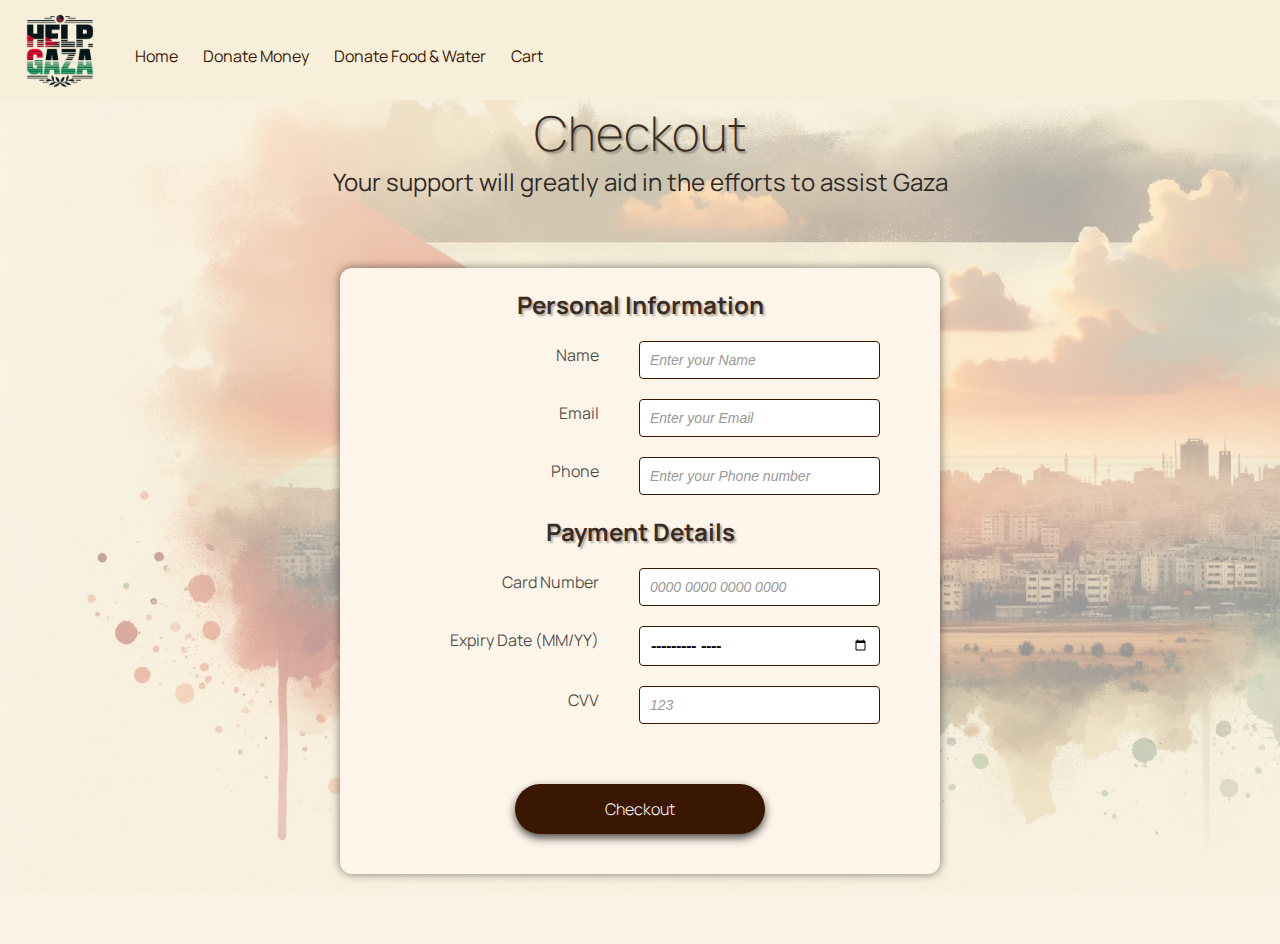
<file: checkout.html>
<!DOCTYPE html>
<html lang="en">
  <head>
    <meta charset="UTF-8" />
    <meta http-equiv="X-UA-Compatible" content="IE=edge" />
    <meta name="viewport" content="width=device-width" />
    <title>Money Donation</title>
    <link rel="stylesheet" href="./checkout.css" />
    <link rel="preconnect" href="https://fonts.googleapis.com" />
    <link rel="preconnect" href="https://fonts.gstatic.com" crossorigin />
    <link
      href="https://fonts.googleapis.com/css2?family=Rowdies:wght@300;400&display=swap"
      rel="stylesheet"
    />
    <link rel="preconnect" href="https://fonts.googleapis.com" />
    <link rel="preconnect" href="https://fonts.gstatic.com" crossorigin />
    <link
      href="https://fonts.googleapis.com/css2?family=Manrope&family=Rowdies:wght@300;400&display=swap"
      rel="stylesheet"
    />
    <link rel="preconnect" href="https://fonts.googleapis.com" />
    <link rel="preconnect" href="https://fonts.gstatic.com" crossorigin />
    <link
      href="https://fonts.googleapis.com/css2?family=Manrope&family=Rowdies:wght@300;400&display=swap"
      rel="stylesheet"
    />
  </head>

  <body>
    <nav>
      <ul>
        <li><img src=".\images\logo.png" alt="" /></li>
        <li><a href="index.html">Home</a></li>
        <li><a href="donation.html">Donate Money</a></li>
        <li><a href="food-water.html">Donate Food & Water</a></li>
        <li><a href="cart.html">Cart</a></li>
      </ul>
    </nav>
    <div class="header">
      <h1>Checkout</h1>
      <p>Your support will greatly aid in the efforts to assist Gaza</p>
    </div>
    <div class="container">
      
      <div id="donation-form">
        <form id="donationForm" onsubmit="return validateForm()">
          <div class="section third">
            <h2>Personal Information</h2>
            <div class="row">
              <label for="name">Name</label><br />
              <input
                type="text"
                id="name"
                name="name"
                placeholder="Enter your Name"
                required
              /><br />
            </div>
            <div class="row">
              <label for="email">Email</label><br />
              <input
                type="email"
                id="email"
                name="email"
                placeholder="Enter your Email"
                required
              /><br />
            </div>
            <div class="row">
              <label for="phone">Phone</label><br />
              <input
                type="text"
                id="phone"
                name="phone"
                placeholder="Enter your Phone number"
              /><br />
            </div>
          </div>
          <div class="section second">
            <h2>Payment Details</h2>
            <div class="row">
              <label for="ccn">Card Number</label><br />
              <input
                type="text"
                id="ccn"
                name="ccn"
                placeholder="0000 0000 0000 0000"
                required
              /><br />
            </div>
            <div class="row">
              <label for="expiry">Expiry Date (MM/YY)</label><br />
              <input type="month" id="expiry" name="expiry" required /><br />
            </div>
            <div class="row">
              <label for="cvv">CVV</label><br />
              <input
                type="text"
                id="cvv"
                name="cvv"
                placeholder="123"
                required
              /><br />
            </div>
          </div>
          <div class="section first total-price">
            <h2 ></h2>
            <input type="submit" value="Checkout" />
          </div>
        </form>
      </div>
    </div>
  </body>
  <script src="./checkout.js"></script>
</html>
</file>
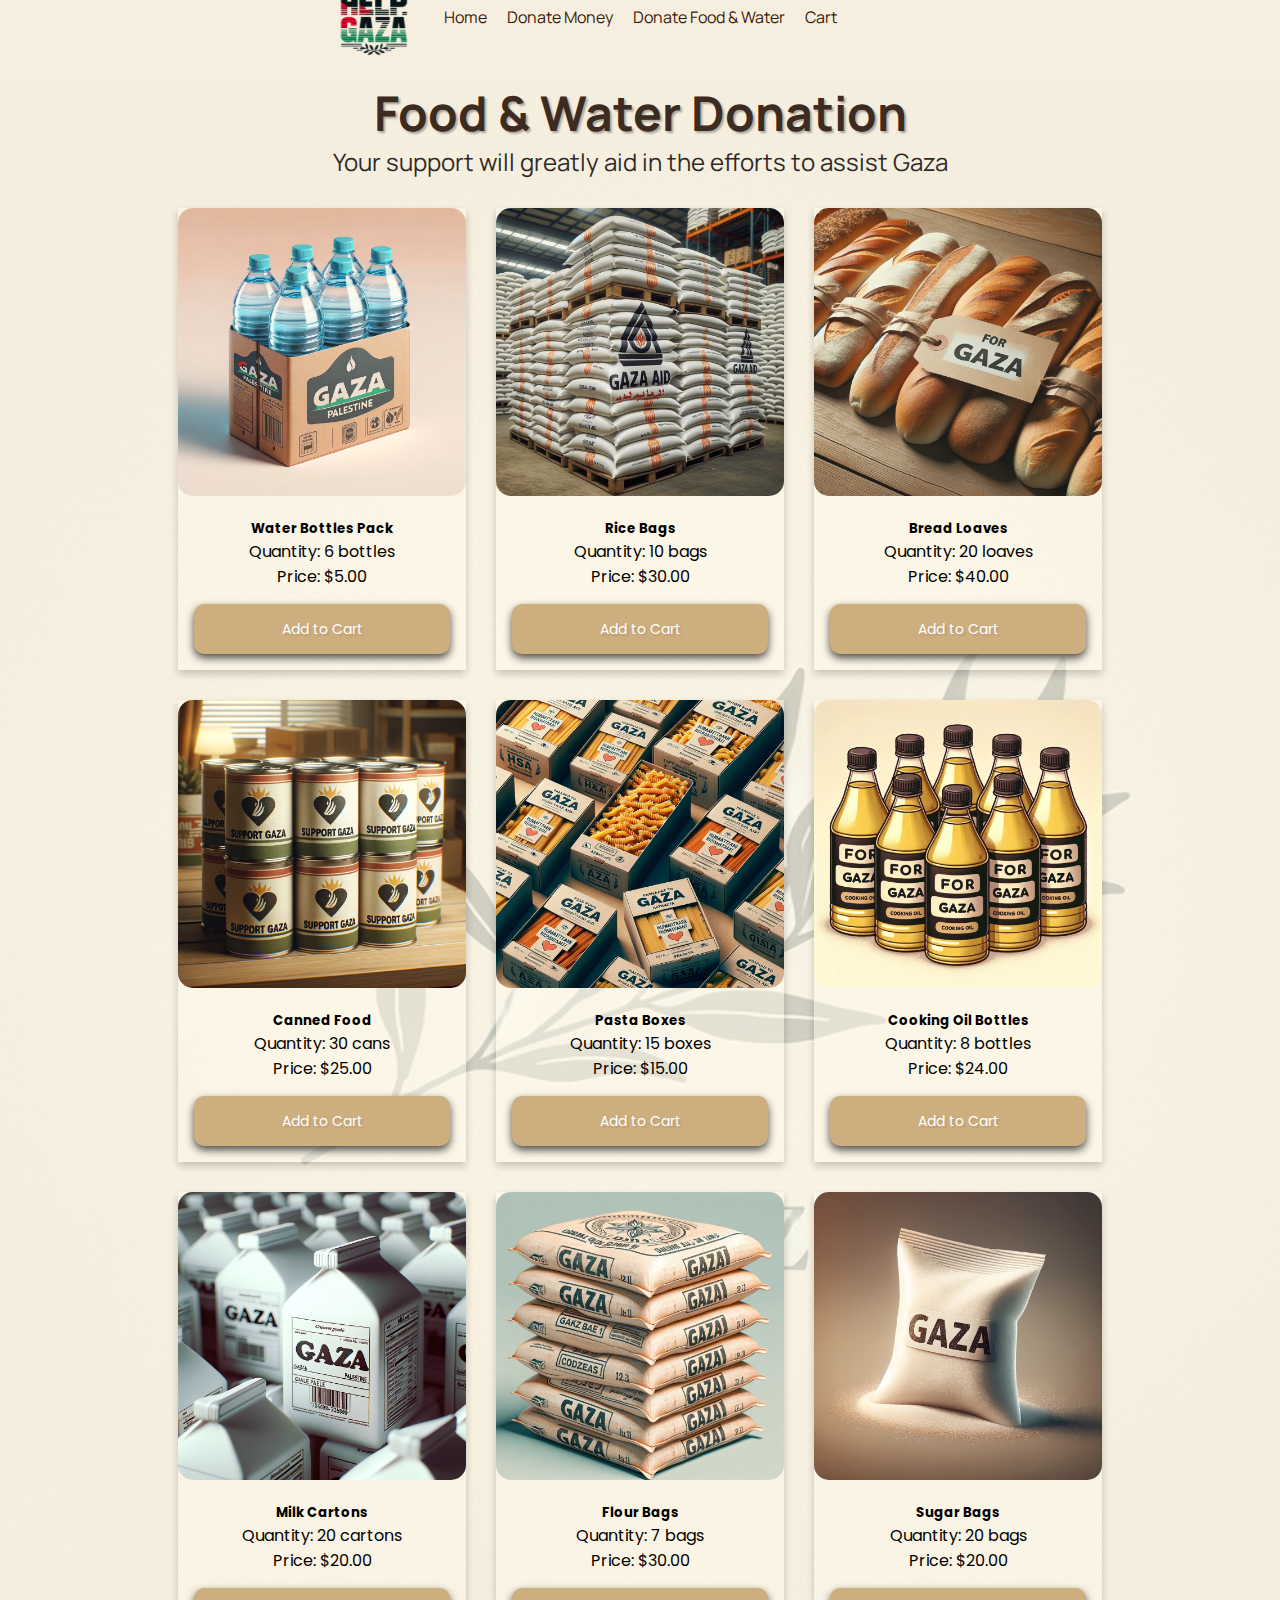
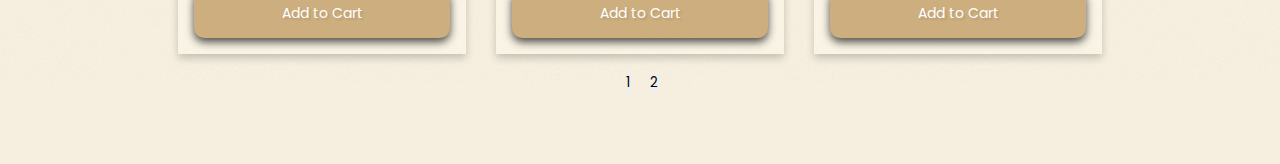
<file: food-water.html>
<!DOCTYPE html>
<html lang="en">
  <head>
    <meta charset="UTF-8" />
    <meta http-equiv="X-UA-Compatible" content="IE=edge" />
    <meta name="viewport" content="width=device-width, initial-scale=1.0" />
    <title>Food & Water</title>
    <link rel="preconnect" href="https://fonts.googleapis.com" />
    <link rel="preconnect" href="https://fonts.gstatic.com" crossorigin />
    <link
      href="https://fonts.googleapis.com/css2?family=Cairo:wght@700&family=Glory:wght@100;400&family=Poppins&display=swap"
      rel="stylesheet"
    />
    <link rel="stylesheet" href="./food-water.css" />
    <link
      href="https://cdn.jsdelivr.net/npm/bootstrap@5.3.2/dist/css/bootstrap.min.css"
      rel="stylesheet"
      integrity="sha384-T3c6CoIi6uLrA9TneNEoa7RxnatzjcDSCmG1MXxSR1GAsXEV/Dwwykc2MPK8M2HN"
      crossorigin="anonymous"
    />
    <link rel="preconnect" href="https://fonts.googleapis.com" />
    <link rel="preconnect" href="https://fonts.gstatic.com" crossorigin />
    <link
      href="https://fonts.googleapis.com/css2?family=Manrope&family=Rowdies:wght@300;400&display=swap"
      rel="stylesheet"
    />
  </head>

  <body class="p-4" style="background-color: #fffbec">
    <nav>
      <ul>
        <li><img src=".\images\logo.png" alt="" /></li>
        <li><a href="index.html">Home</a></li>
        <li><a href="money.html">Donate Money</a></li>
        <li><a href="food-water.html">Donate Food & Water</a></li>
        <li><a href="cart.html">Cart</a></li>
      </ul>
    </nav>
    <div class="header">
      <h1>Food & Water Donation</h1>
      <p>Your support will greatly aid in the efforts to assist Gaza</p>
    </div>
    <div id="container"></div>
    <nav aria-label="Page navigation example ">
      <ul class="pagination pagination-lg"></ul>
    </nav>
  </body>
  <script src="./food-water.js"></script>
  <script
    src="https://cdn.jsdelivr.net/npm/bootstrap@5.3.2/dist/js/bootstrap.bundle.min.js"
    integrity="sha384-C6RzsynM9kWDrMNeT87bh95OGNyZPhcTNXj1NW7RuBCsyN/o0jlpcV8Qyq46cDfL"
    crossorigin="anonymous"
  ></script>
</html>
</file>
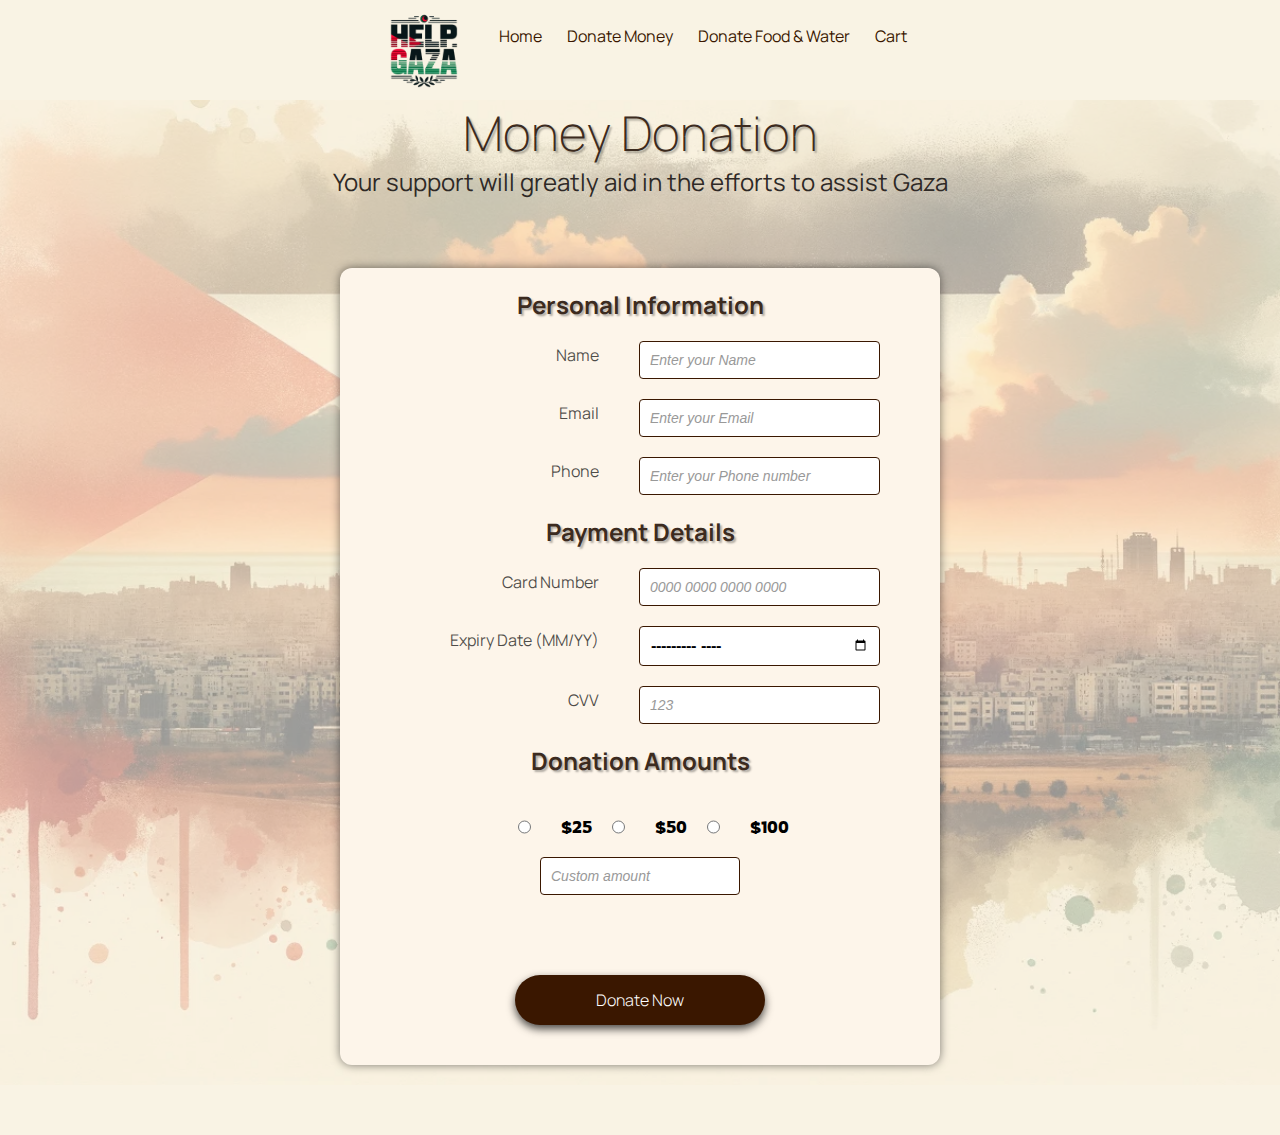
<file: money.html>
<!DOCTYPE html>
<html lang="en">
  <head>
    <meta charset="UTF-8" />
    <meta http-equiv="X-UA-Compatible" content="IE=edge" />
    <meta name="viewport" content="width=device-width" />
    <title>Money Donation</title>
    <link rel="stylesheet" href="./money.css" />
    <link rel="preconnect" href="https://fonts.googleapis.com" />
    <link rel="preconnect" href="https://fonts.gstatic.com" crossorigin />
    <link
      href="https://fonts.googleapis.com/css2?family=Rowdies:wght@300;400&display=swap"
      rel="stylesheet"
    />
    <link rel="preconnect" href="https://fonts.googleapis.com" />
    <link rel="preconnect" href="https://fonts.gstatic.com" crossorigin />
    <link
      href="https://fonts.googleapis.com/css2?family=Manrope&family=Rowdies:wght@300;400&display=swap"
      rel="stylesheet"
    />
    <link rel="preconnect" href="https://fonts.googleapis.com" />
    <link rel="preconnect" href="https://fonts.gstatic.com" crossorigin />
    <link
      href="https://fonts.googleapis.com/css2?family=Manrope&family=Rowdies:wght@300;400&display=swap"
      rel="stylesheet"
    />
  </head>

  <body>
    <nav>
      <ul>
        <li><img src=".\images\logo.png" alt="" /></li>
        <li><a href="index.html">Home</a></li>
        <li><a href="money.html">Donate Money</a></li>
        <li><a href="food-water.html">Donate Food & Water</a></li>
        <li><a href="cart.html">Cart</a></li>
      </ul>
    </nav>
    <div class="header">
      <h1>Money Donation</h1>
      <p>Your support will greatly aid in the efforts to assist Gaza</p>
    </div>
    <div class="container">
      
      <div id="donation-form">
        <form id="donationForm" onsubmit="return validateForm()">
          <div class="section third">
            <h2>Personal Information</h2>
            <div class="row">
              <label for="name">Name</label><br />
              <input
                type="text"
                id="name"
                name="name"
                placeholder="Enter your Name"
                required
              /><br />
            </div>
            <div class="row">
              <label for="email">Email</label><br />
              <input
                type="email"
                id="email"
                name="email"
                placeholder="Enter your Email"
                required
              /><br />
            </div>
            <div class="row">
              <label for="phone">Phone</label><br />
              <input
                type="text"
                id="phone"
                name="phone"
                placeholder="Enter your Phone number"
              /><br />
            </div>
          </div>
          <div class="section second">
            <h2>Payment Details</h2>
            <div class="row">
              <label for="ccn">Card Number</label><br />
              <input
                type="text"
                id="ccn"
                name="ccn"
                placeholder="0000 0000 0000 0000"
                required
              /><br />
            </div>
            <div class="row">
              <label for="expiry">Expiry Date (MM/YY)</label><br />
              <input type="month" id="expiry" name="expiry" required /><br />
            </div>
            <div class="row">
              <label for="cvv">CVV</label><br />
              <input
                type="text"
                id="cvv"
                name="cvv"
                placeholder="123"
                required
              /><br />
            </div>
          </div>
          <div class="section first">
            <h2>Donation Amounts</h2>
            <div class="row">
              <div class="row" >
                <input type="radio" name="amount" value="25" required /> $25
                <input type="radio" name="amount" value="50" /> $50
                <input type="radio" name="amount" value="100" /> $100
              </div>
            </div>
            <input
              type="number"
              name="customAmount"
              placeholder="Custom amount"
              id="amount"
            /><br />
            <input type="submit" value="Donate Now" />
          </div>
        </form>
      </div>
    </div>
  </body>
  <script src="./money.js"></script>
</html>
</file>
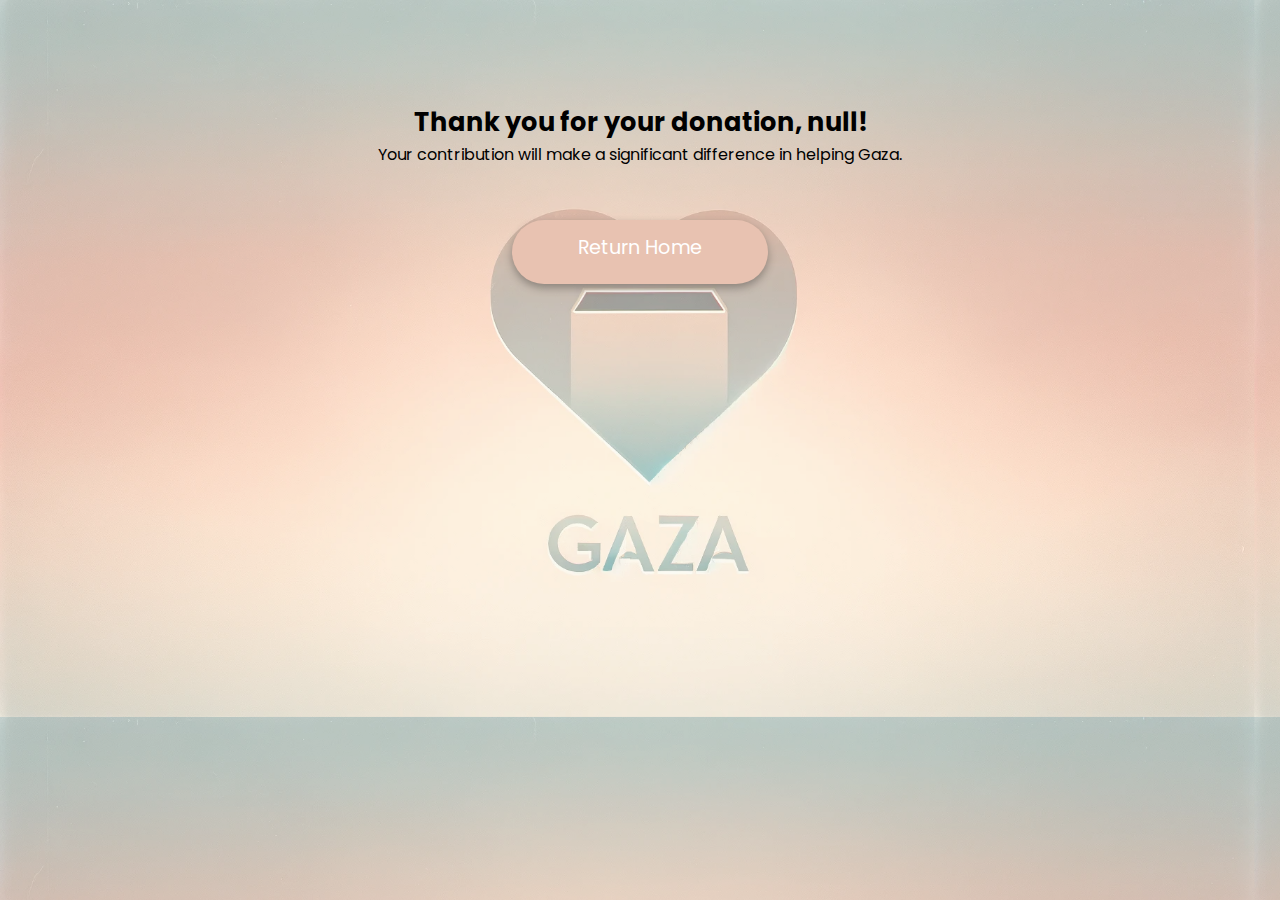
<file: profile.html>
<head>
    <meta charset='UTF-8'>
    <meta http-equiv='X-UA-Compatible' content='IE=edge'>
    <meta name="viewport" content="width=device-width">
    <title>Thank You!</title>
    <link rel='stylesheet' href='./profile.css'>
    <link rel="preconnect" href="https://fonts.googleapis.com">
    <link rel="preconnect" href="https://fonts.gstatic.com" crossorigin>
    <link
        href="https://fonts.googleapis.com/css2?family=Cairo:wght@700&family=Glory:wght@100;400&family=Poppins&display=swap"
        rel="stylesheet">
</head>
<body>
    <div class="info">
        <h1 id="username"></h1>
        <p>Your contribution will make a significant difference in helping Gaza.</p>
    </div>
    <a href="index.html">Return Home</a>
</body>
<script src="./profile.js"></script>
</html>
</file>
<file: checkout.css>
* {
    margin: 0;
    padding: 0;
    box-sizing: border-box;
    position: relative;
    border: none;
    outline: none;
    font-family: "Rowdies", sans-serif;
    text-decoration: none;
    list-style: none;
  }
  body {
    position: relative;
    z-index: 0;
    background-color: #F9F3E4;
  }
  
  body::before {
    content: "";
    background-image: url("./images/help2.png");
    background-color: #F9F3E4;
    background-repeat:repeat;
    background-size:cover; 
    opacity: 0.5;
    top: 0;
    left: 0;
    bottom: 0;
    right: 0;
    position: absolute;
    z-index: -1;
  }
  
  nav {
    padding: 25px 10px;
    height: 100px;
    position: sticky;
    top: 0;
    background-color: #F8EFDB;
    background-size: cover;
    justify-content: center;
    align-items: center;
    z-index: 2;
    width: -webkit-fill-available;
  }
  
  ul {
    display: flex;
    flex-direction: row;
    gap: 25px;
  }
  nav a {
    color: #3a1700;
    font-family: "Manrope", sans-serif;
    font-size: 16px;
    font-style: normal;
    font-weight: 400;
    top: 20px;
  }
  nav a::before {
    content: "";
    position: absolute;
    width: 100%;
    height: 4px;
    background-color: #000000;
    bottom: 0;
    left: 0;
    transform-origin: right;
    transform: scaleX(0);
    transition: transform 0.3s ease-in-out;
  }
  a:hover::before {
    transform-origin: left;
    transform: scaleX(1);
  }
  nav h1::after {
    content: "";
    position: absolute;
    top: 15px;
    left: 130px;
    right: 0;
    height: 100px; 
    background-image: url("drip.png");
    background-size: contain;
    background-repeat: no-repeat;
    background-position: bottom center;
    opacity: 0;
    transition: opacity 0.9s ease-in-out;
  }
  
  h1:hover::after {
    opacity: 1;
  }
  nav h1 {
    color: #3a1700;
    font-size: 45px;
    font-style: normal;
    font-weight: 300;
    line-height: 20px;
    text-shadow: 2px 2px 2px rgba(0, 0, 0, 0.6);
  }
  nav img {
    width: 100px;
    bottom: 25px;
    z-index: 1;
  }
  .container {
      width: 50%;
    margin: 50px auto;
    padding: 20px;
  }
  .header {
    display: flex;
    flex-direction: column;
    justify-content: center;
    color: #3c2b20;
    font-size: x-large;   
  }
  .header h1{
    font-family: 'Manrope', sans-serif;
    display: flex;
    justify-content:center ;
    font-weight: 100;
    text-shadow: 2px 2px 2px rgba(0, 0, 0, 0.3);
  }
  .header p{
    font-family: "Manrope";
    color: #2e2926;
    font-size: x-large;
    display: flex;
    justify-content:center ;
  }
  form {
    background-color: #fdf5ea;
    padding: 40px;
    border-radius: 12px;
    box-shadow: 0 0 10px rgba(0, 0, 0, 0.5);
    display: flex;
    flex-direction: column;
    gap: 20px;
  }
  
  .section {
    display: flex;
    flex-direction: column;
  }
  .section h2 {
    display: flex;
    flex-direction: column;
    justify-content: center;
    align-items: center;
    font-family: 'Manrope', sans-serif;
    text-shadow: 2px 2px 2px rgba(0, 0, 0, 0.3);
  }
  .first {
    display: flex;
    flex-direction: column;
    align-items: center;
    justify-content: center;
    gap: 20px;
  }
  .first input {
    display: flex;
    justify-content: center;
  }
  .first .row {
      width: 70%;
      left: 30px;}
  .row {
    display: flex;
    gap: 20px;
  }
  
  .row label {
    font-family: "Manrope";
    flex: 1;
    text-align: right;
    width: min-content;
  }
  
  .row input,
  .row select {
    flex: 1;
  }
  .row select {
    width: 300px;
  }
  h2 {
    color: #3c2b20;
    bottom: 20px;
    text-shadow: 2px 2px 2px rgba(0, 0, 0, 0.3);
    font-size: x-large;   
  }
  
  label {
    color: rgb(0 0 0 / 70%);
    top: 3px;
  }
  
  input[type="text"],
  input[type="number"],
  input[type="email"],
  input[type="month"],
  select {
    width: 200px; 
    padding: 10px;
    margin-bottom: 20px;
    border: 1px solid #3a1700;
    border-radius: 4px;
  }
  input[type="submit"] {
    font-family: "Manrope";
    width: 250px;
    height: 50px;
    font-weight: 300;
    font-size: 16px;
    color: #fff;
    background-color: #3a1700;
    border: none;
    border-radius: 35px;
    cursor: pointer;
    transition: all 0.5s;
    align-items: center;
    text-align: center;
    box-shadow: 0 4px 8px rgba(0, 0, 0, 0.7);
    display: flex;
    flex-direction: row;
    justify-content: space-evenly;
  }
  input[type="submit"]:hover {
    background-color: #cdaa7d;
    background-position: center;
    background-size: cover;
    transform: scale(1.05);
  }
  input[type="radio"],
  input[type="checkbox"] {
    margin-right: 10px;
  }
  input::placeholder {
    font-family: 'Arial', sans-serif;
    font-size: 14px;
    color: #999;
    font-style: italic;
  }
  input.invalid-placeholder::placeholder {
    color: red; 
  }
  
  .item {
    background-color: #ffffff;
    display: flex;
    flex-direction: row;
    justify-content: space-around;
    align-items: center;
    flex: 1;
    padding: 20px;
  }
  .icons {
    display: flex;
    flex-direction: row;
    justify-content: center;
    gap: 20px;
    transition: transform 0.3s ease-in-out, box-shadow 0.3s ease-in-out;
    right: 80px;
  }
  .icons img:hover {
    transform: scale(1.1);
    cursor: pointer;
  }
  .item1 {
    background-color: #eae9da;
  }
  .item2 {
    background-color: #e3e1cb;
  }
  .item3 {
    background-color: #cbc8ad;
  }
  .item svg {
    left: 40px;
    width: 50px;
  }
  .footer-info {
    display: flex;
    flex-direction: column;
  }
  .footer-info h3 {
    color: rgba(58, 23, 0, 0.5);
    font-family: Manrope;
    font-size: 16px;
    font-style: normal;
    font-weight: 400;
    line-height: 32px;
  }
  .item {
    display: flex;
    flex-direction: row;
  }
  .item img {
    width: 30px;
    cursor: pointer;
  }
  @media (max-width: 768px) {
  
  
    .row {
      flex-direction: column;
    }
  
    input[type="text"],
    input[type="number"],
    input[type="email"],
    select {
      width: 100%;
    }
  }
</file>
<file: food-water.css>
* {
  margin: 0;
  padding: 0;
  box-sizing: border-box;
  border: none;
  outline: none;
  font-family: "Poppins";
  position: relative;
}
body {
  position: relative;
  z-index: 0;
  background-color: #F9F3E4;
}

body::before {
  content: "";
  background-image: url("./images/22.png");
  background-color: #F9F3E4;
  background-repeat:no-repeat;
  background-position:center;
  background-size:cover; 
  opacity: 0.2;
  top: 0;
  left: 0;
  bottom: 0;
  right: 0;
  position: absolute;
  z-index: -1;
}
nav {
  padding: 35px 10px;
  height: 80px;
  position: sticky;
  top: 0;
  background-color: #F6EFE0; 
  background-size: cover;
  justify-content: center;
  align-items: center;
  z-index: 2;
}

nav ul {
  display: flex;
  flex-direction: row;
  gap: 20px;
  list-style: none;
  right: 60px;
  bottom: 50px;
  justify-content: center;
  flex-wrap: nowrap;
}
nav a {
color: #3a1700;
font-family: "Manrope", sans-serif;
font-size: 16px;
font-style: normal;
font-weight: 400;
top: 20px;
list-style: none;
text-decoration: none;
}
nav a::before {
content: "";
position: absolute;
width: 100%;
height: 4px;
background-color: #000000;
bottom: 0;
left: 0;
transform-origin: right;
transform: scaleX(0);
transition: transform 0.3s ease-in-out;
}
a:hover::before {
transform-origin: left;
transform: scaleX(1);
}
nav h1::after {
content: "";
position: absolute;
top: 15px;
left: 130px;
right: 0;
height: 100px;
background-image: url("drip.png");
background-size: contain;
background-repeat: no-repeat;
background-position: bottom center;
opacity: 0;
transition: opacity 0.9s ease-in-out;
}

h1:hover::after {
opacity: 1;
}
nav h1 {
color: #3a1700;
font-size: 45px;
font-style: normal;
font-weight: 300;
line-height: 20px;
text-shadow: 2px 2px 2px rgba(0, 0, 0, 0.6);
}
nav img {
width: 100px;
bottom: 17px;
z-index: 1;
}
.header {
  display: flex;
  flex-direction: column;
  justify-content: center;
  color: #3c2b20;
  font-size: x-large; 
}
.header h1{
  font-family: 'Manrope', sans-serif;
  display: flex;
  justify-content:center ;
  text-shadow: 2px 2px 2px rgba(0, 0, 0, 0.3);
}

.header p{
  font-family: "Manrope";
  color: #2e2926;
  font-size: x-large;
  display: flex;
  justify-content:center ;
}

.user-card {
  justify-content: center;
    background-color: #fffbec6e !important;

}

.card-img-top {
  aspect-ratio: 1/1;
}
.card-body {
  position: relative;
  width: 100%;
}
.card-title {
  font-weight: bold;
}
.user-card a {
  font-family: "Poppins";
  display: flex;
  flex: 1;  
  justify-content: center;
  text-align: center;
  align-items: center;
  height: 50px;
  font-size: 14px;
  border-radius: 10px;
  cursor: pointer;
  transition: all 0.5s;
  box-shadow: 0 4px 8px rgba(0, 0, 0, 0.7);
  text-shadow: 2px 2px 2px rgba(0, 0, 0, 0.1);

}
#container {
  display: flex;
  justify-content: center;
  flex-wrap: wrap;
  gap: 30px;
  margin: 30px;
}

.user-card {
  overflow: hidden;
  box-shadow: 0 4px 8px rgba(0, 0, 0, 0.2);
  transition: transform 0.3s ease-in-out;
}

.user-card:hover {
  transform: translateY(-5px);
}

.card-img-top {
  width: 100%;
  height: auto;
  border-radius: 15px;
}

.card-body {
  padding: 1rem;
  position: relative;
  width: 100%;
  text-align: center;
}

.card-title {
  font-weight: bold;
}

.button-container {
  display: flex;
  gap: 10px;
  margin-top: 15px;
}

.card-button {
  font-family: "Poppins";
  text-decoration: none;
  color: #fff;
  background-color: #007bff;
  border-radius: 10px;
  display: flex;
  justify-content: center;
  align-items: center;
  height: 40px;
  flex-grow: 1;
  transition: background-color 0.3s ease-in-out;
}

.add-to-cart {
  background-color: #CDAE7E;
}

.view-item {
  background-color: #CDAE7E;
}

.add-to-cart:hover {
  background-color: #b48f57;
}
.view-item:hover {
  background-color: #b48f57;
}
.pagination {
  cursor: pointer;
  display: flex;
  justify-content: center;
  left: 2px;
}
@media (max-width: 426px) {
  body::before {
    content: none !important; 
  }
  body{
    background-image: none !important;
    left: 60px;
  }
  nav{
    width: max-content;    background-color: #FFFBEC;
    padding-top: 50px;
  }
  nav img {
    width: 50px;
    top: 5px;
    z-index: 1;
    }
  nav h1 {
    color: #3a1700;
    justify-content: center;
    font-size: 15px;
    font-style: normal;
    font-weight: 300;
    text-shadow: 2px 2px 2px rgba(0, 0, 0, 0.6);
  }

  nav a {
    font-size: 9px;
width: max-content;
  }
  ul {
    gap: 10px !important;
    right: 70px !important;
  }
  .header{
    width: max-content;
    justify-content:center ;
  }
  .header h1{
    display: flex;
    justify-content: center;
    font-size: 20px;
  }
  .header p{
    display: flex;
    justify-content: center;
    width: max-content;
    top: 10px;
    font-size: 10px;
  }
  .container{
    justify-content:center ;

  }
  .user-card {
    width: 13rem !important;
    right: 60px;
  }
  .card-body h5{
    font-size: 15px;
  } 
  .card-body p{
    font-size: 12px;
  } 
  .card-body a{
    font-size: 12px;
    height: 30px;

  } 
  
}
@media (max-width: 376px) {
  ul {
    gap: 5px !important;
  }
  nav a {
    font-size: 9px;
  }
}
@media (max-width: 321px) {
  ul {
justify-content: space-between !important;  }
  nav a {
    font-size: 7px;
  }
}
</file>
<file: money.css>
* {
  margin: 0;
  padding: 0;
  box-sizing: border-box;
  position: relative;
  border: none;
  outline: none;
  font-family: "Rowdies", sans-serif;
  text-decoration: none;
  list-style: none;
}
body {
  position: relative;
  z-index: 0;
  background-color: #F9F3E4;
}

body::before {
  content: "";
  background-image: url("./images/help2.png");
  background-color: #F9F3E4;
  background-size: cover;
  background-repeat: no-repeat;
  background-position: center center;
  opacity: 0.5;
  top: 0;
  left: 0;
  bottom: 0;
  right: 0;
  position: absolute;
  z-index: -1;
}

nav {
  padding: 25px 10px;
  height: 100px;
  position: sticky;
  width: max-content;
  top: 0;
  background-color: #f9f3e4;
  background-size: cover;
  justify-content: center;
  align-items: center;
  z-index: 2;
  width: 100%;
}

ul {
  display: flex;
  flex-direction: row;
  gap: 25px;
  justify-content: center; /* Center menu items */
  flex-wrap: nowrap; /* Wrap items for smaller screens */
}
nav a {
  color: #3a1700;
  font-family: "Manrope", sans-serif;
  font-size: 16px;
  font-style: normal;
  font-weight: 400;
}
nav a::before {
  content: "";
  position: absolute;
  width: 100%;
  height: 4px;
  background-color: #000000;
  bottom: 0;
  left: 0;
  transform-origin: right;
  transform: scaleX(0);
  transition: transform 0.3s ease-in-out;
}
a:hover::before {
  transform-origin: left;
  transform: scaleX(1);
}
nav h1::after {
  content: "";
  position: absolute;
  top: 15px;
  left: 130px;
  right: 0;
  height: 100px;
  background-image: url("drip.png");
  background-size: contain;
  background-repeat: no-repeat;
  background-position: bottom center;
  opacity: 0;
  transition: opacity 0.9s ease-in-out;
}

h1:hover::after {
  opacity: 1;
}
nav h1 {
  color: #3a1700;
  font-size: 45px;
  font-style: normal;
  font-weight: 300;
  text-shadow: 2px 2px 2px rgba(0, 0, 0, 0.6);
}
nav img {
  width: 100px;
  bottom: 25px;
  z-index: 1;
}
.container {
    width: 50%;
  margin: 50px auto;
  padding: 20px;
  min-width: 400px;

}
.header {
  display: flex;
  flex-direction: column;
  justify-content: center;
  color: #3c2b20;
  font-size: x-large;   
}
.header h1{
  font-family: 'Manrope', sans-serif;
  display: flex;
  justify-content:center ;
  font-weight: 100;
  text-shadow: 2px 2px 2px rgba(0, 0, 0, 0.3);
}
.header p{
  font-family: "Manrope";
  color: #2e2926;
  font-size: x-large;
  display: flex;
  justify-content:center ;
}
form {
  background-color: #fdf5ea;
  padding: 40px;
  border-radius: 12px;
  box-shadow: 0 0 10px rgba(0, 0, 0, 0.5);
  display: flex;
  flex-direction: column;
  gap: 20px;
}

.section {
  display: flex;
  flex-direction: column;
}
.section h2 {
  display: flex;
  flex-direction: column;
  justify-content: center;
  align-items: center;
  font-family: 'Manrope', sans-serif;
  text-shadow: 2px 2px 2px rgba(0, 0, 0, 0.3);
}
.first {
  display: flex;
  flex-direction: column;
  align-items: center;
  justify-content: center;
  gap: 20px;
}
.first input {
  display: flex;
  justify-content: center;
}
.first .row {
    width: 70%;
    left: 30px;}
.row {
  display: flex;
  gap: 20px;
}

.row label {
  font-family: "Manrope";
  flex: 1;
  text-align: right;
  width: min-content;
}

.row input,
.row select {
  flex: 1;
}
.row select {
  width: 300px;
}
h2 {
  color: #3c2b20;
  bottom: 20px;
  text-shadow: 2px 2px 2px rgba(0, 0, 0, 0.3);
  font-size: x-large;   
}

label {
  color: rgb(0 0 0 / 70%);
  top: 3px;
}

input[type="text"],
input[type="number"],
input[type="email"],
input[type="month"],
select {
  width: 200px; 
  padding: 10px;
  margin-bottom: 20px;
  border: 1px solid #3a1700;
  border-radius: 4px;
  min-width: 150px;
}
input[type="submit"] {
  font-family: "Manrope";
  width: 250px;
  height: 50px;
  font-weight: 300;
  font-size: 16px;
  color: #fff;
  background-color: #3a1700;
  border: none;
  border-radius: 35px;
  cursor: pointer;
  transition: all 0.5s;
  align-items: center;
  text-align: center;
  box-shadow: 0 4px 8px rgba(0, 0, 0, 0.7);
  display: flex;
  flex-direction: row;
  justify-content: space-evenly;
}
input[type="submit"]:hover {
  background-color: #cdaa7d;
  background-position: center;
  background-size: cover;
  transform: scale(1.05);
}
input[type="radio"],
input[type="checkbox"] {
  margin-right: 10px;
}
input::placeholder {
  font-family: 'Arial', sans-serif;
  font-size: 14px;
  color: #999;
  font-style: italic;
}
input.invalid-placeholder::placeholder {
  color: red; 
}

.item {
  background-color: #ffffff;
  display: flex;
  flex-direction: row;
  justify-content: space-around;
  align-items: center;
  flex: 1;
  padding: 20px;
}
.icons {
  display: flex;
  flex-direction: row;
  justify-content: center;
  gap: 20px;
  transition: transform 0.3s ease-in-out, box-shadow 0.3s ease-in-out;
  right: 80px;
}
.icons img:hover {
  transform: scale(1.1);
  cursor: pointer;
}
.item1 {
  background-color: #eae9da;
}
.item2 {
  background-color: #e3e1cb;
}
.item3 {
  background-color: #cbc8ad;
}
.item svg {
  left: 40px;
  width: 50px;
}
.footer-info {
  display: flex;
  flex-direction: column;
}
.footer-info h3 {
  color: rgba(58, 23, 0, 0.5);
  font-family: Manrope;
  font-size: 16px;
  font-style: normal;
  font-weight: 400;
  line-height: 32px;
}
.item {
  display: flex;
  flex-direction: row;
}
.item img {
  width: 30px;
  cursor: pointer;
}
@media (max-width: 426px) {
  body::before {
    content: none !important; 
  }
  body{
    background-image: none !important;
  }
  nav{
    width: max-content;
  }
  nav img {
    width: 70px;
    bottom: 25px;
    z-index: 1;
  }
  nav h1 {
    color: #3a1700;
    font-size: 15px;
    font-style: normal;
    font-weight: 300;
    text-shadow: 2px 2px 2px rgba(0, 0, 0, 0.6);
  }

  nav a {
    color: #3a1700;
    font-family: "Manrope", sans-serif;
    font-size: 12px;
    font-style: normal;
    font-weight: 400;
    flex-wrap: nowrap;
  }
  ul {
    display: flex;
    flex-direction: row;
    gap: 25px;
    justify-content: center; /* Center menu items */
    flex-wrap: nowrap; /* Wrap items for smaller screens */
  }
  .header h1{
    display: flex;
    justify-content: center;
    font-size: 30px;
    left: 20px;
  }
  .header p{
    display: flex;
    justify-content: center;
    width: max-content;
    top: 10px;
    left: 25px;
    font-size: 15px;
  }
  .first .row {
    width: 70%;
    left: -10px;
    }
}
@media (max-width: 376px) {
  .header h1{
    left: 25px;
  }
  .header p{
    left: 25px;
  }
  .container{
    left: 10px;
  }
}
@media (max-width: 321px) {
  .header h1{
    left: 55px;
  }
  .header p{
    left: 25px;
  }
  .container{
    left: 10px;
  }
}
</file>
<file: profile.css>
* {
    margin: 0;
    padding: 0;
    box-sizing: border-box;
    border: none;
    outline: none;
    font-family: 'Poppins', sans-serif;
}

body {
    position: relative;
    z-index: 0;
    background-color: #F9F3E4;
  }
  
  body::before {
    content: "";
    background-image: url("./images/da.png");
    background-color: #F9F3E4;
    background-repeat:repeat;
    background-size:contain; 
    justify-content:center ;
    background-size: 98%;
    opacity: 0.7;
    top: 0;
    left: 0;
    bottom: 0;
    right: 0;
    position: absolute;
    z-index: -1;
  }
  .info{
    position: absolute;
    width: max-content;
    top: 15%;
    left: 50%;
    transform: translate(-50%, -50%);
    font-size: 1vw;    

}
h1{
    display: flex;
    justify-content: center;
}
p{
    display: flex;
    justify-content: center;
    font-size: 16px;
}
a{
    display: flex;
    justify-content: center;
    padding: 1vw;
    width: 20vw;
    height: 5vw;
    border-radius: 32px;
    background-color: #E8C2B1;
    position: absolute;
    top: 28%;
    left: 50%;
    transform: translate(-50%, -50%);
    text-align: center;
    display: block;
    color: #FFFFFF; 
    cursor: pointer;
    font-size: 1.5vw;    
    box-shadow: 0 4px 8px rgba(0, 0, 0, 0.3);
    text-decoration: none;
}
a:hover {
    background-color: #A3A29D;
  }

@media screen and (max-width: 530px) {
    a {
        width: 25vw;
        height: 10vw;
        padding: 2vw;
        border-radius: 32px;
    }
    a{
        text-align: center;
        display: block;
        color: #FFFFFF; 
        cursor: pointer;
        font-size: 3.5vw;    
    
    }
    
    .info{
        
        font-size: 3vw;    
    
    }
}
</file>
